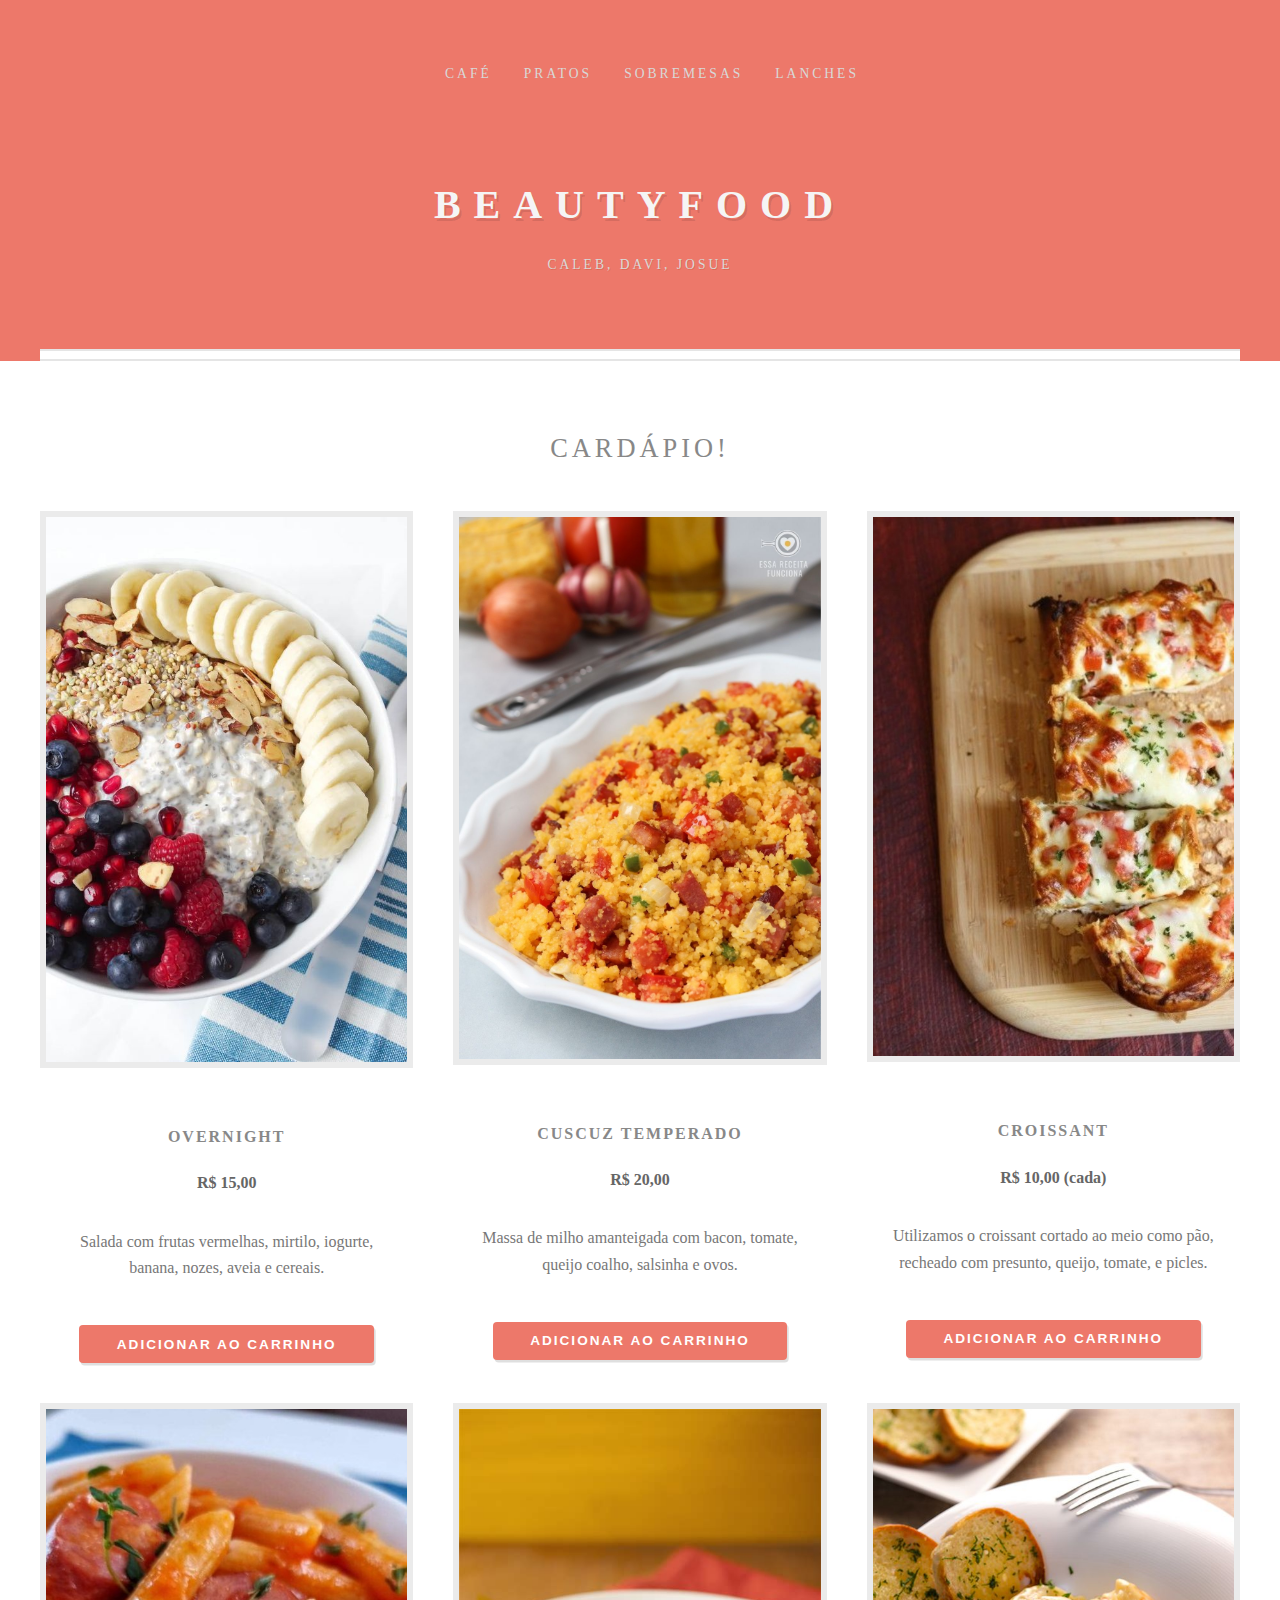
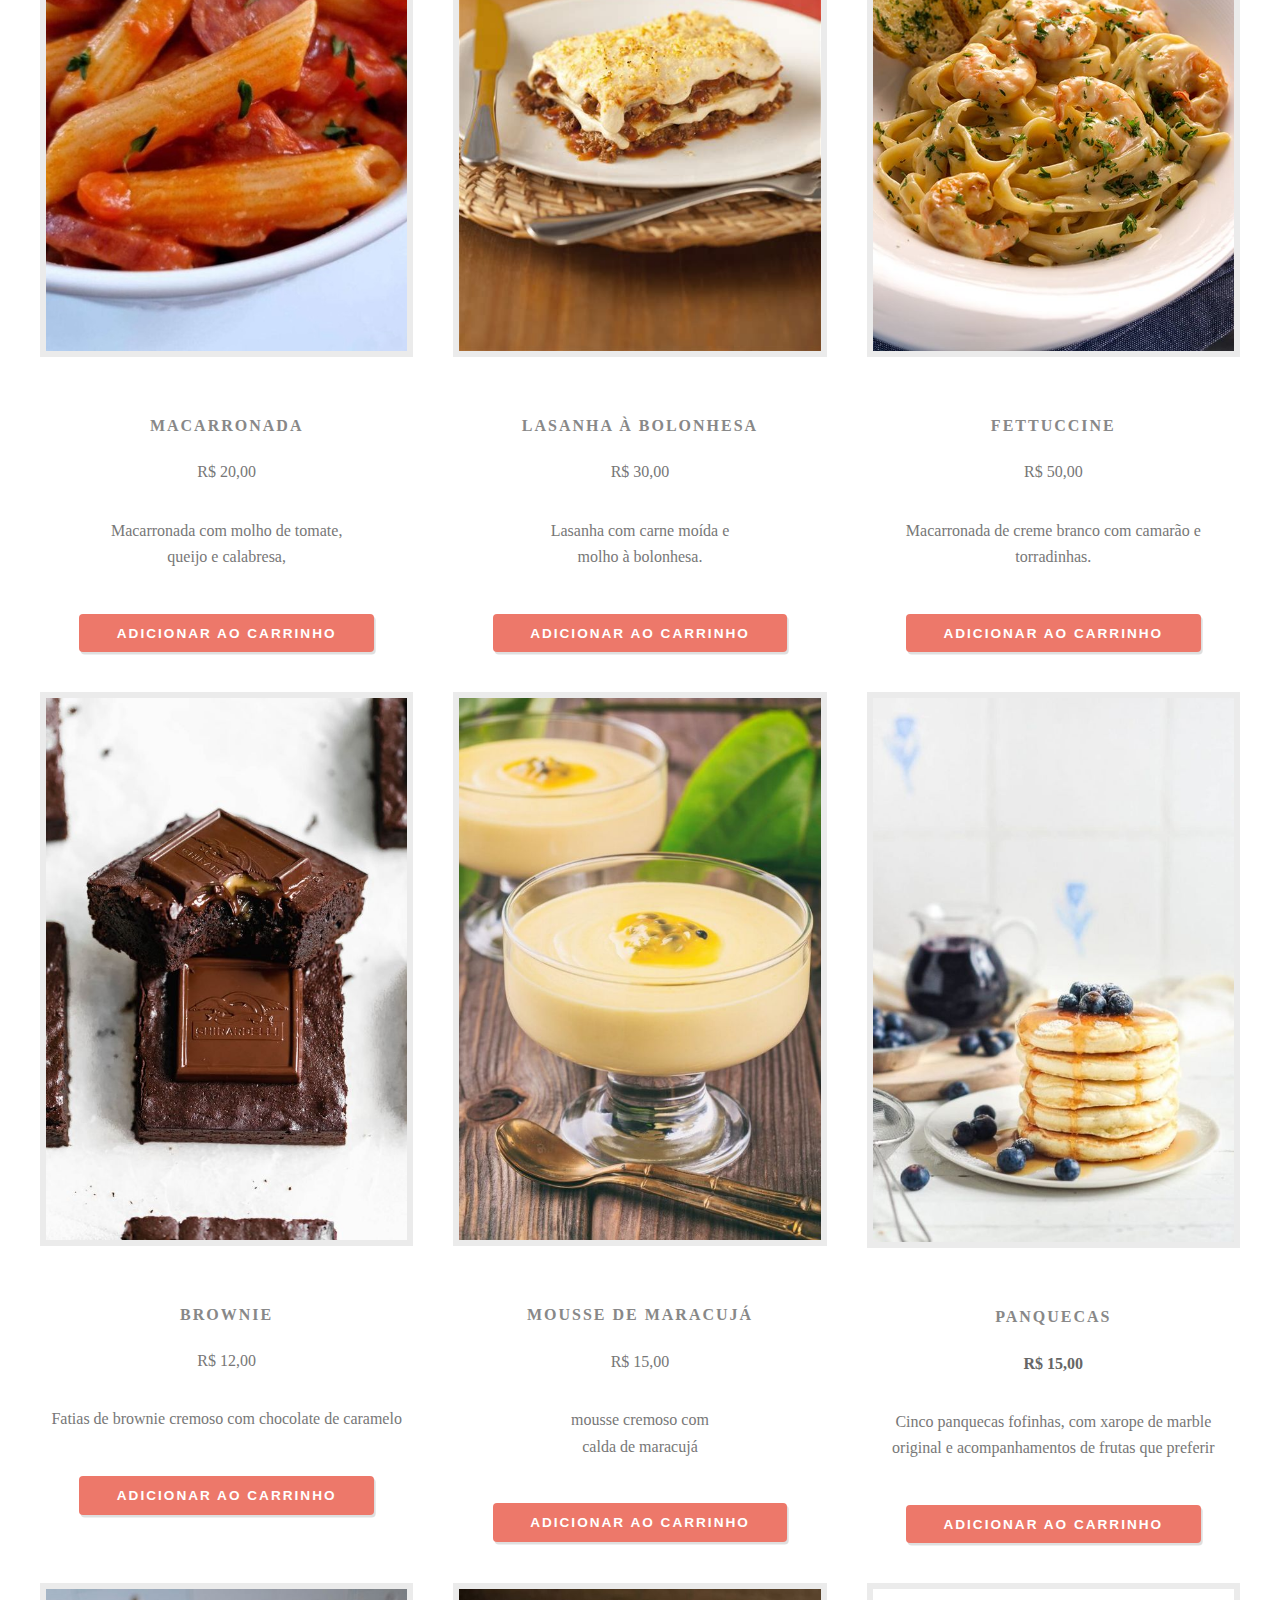
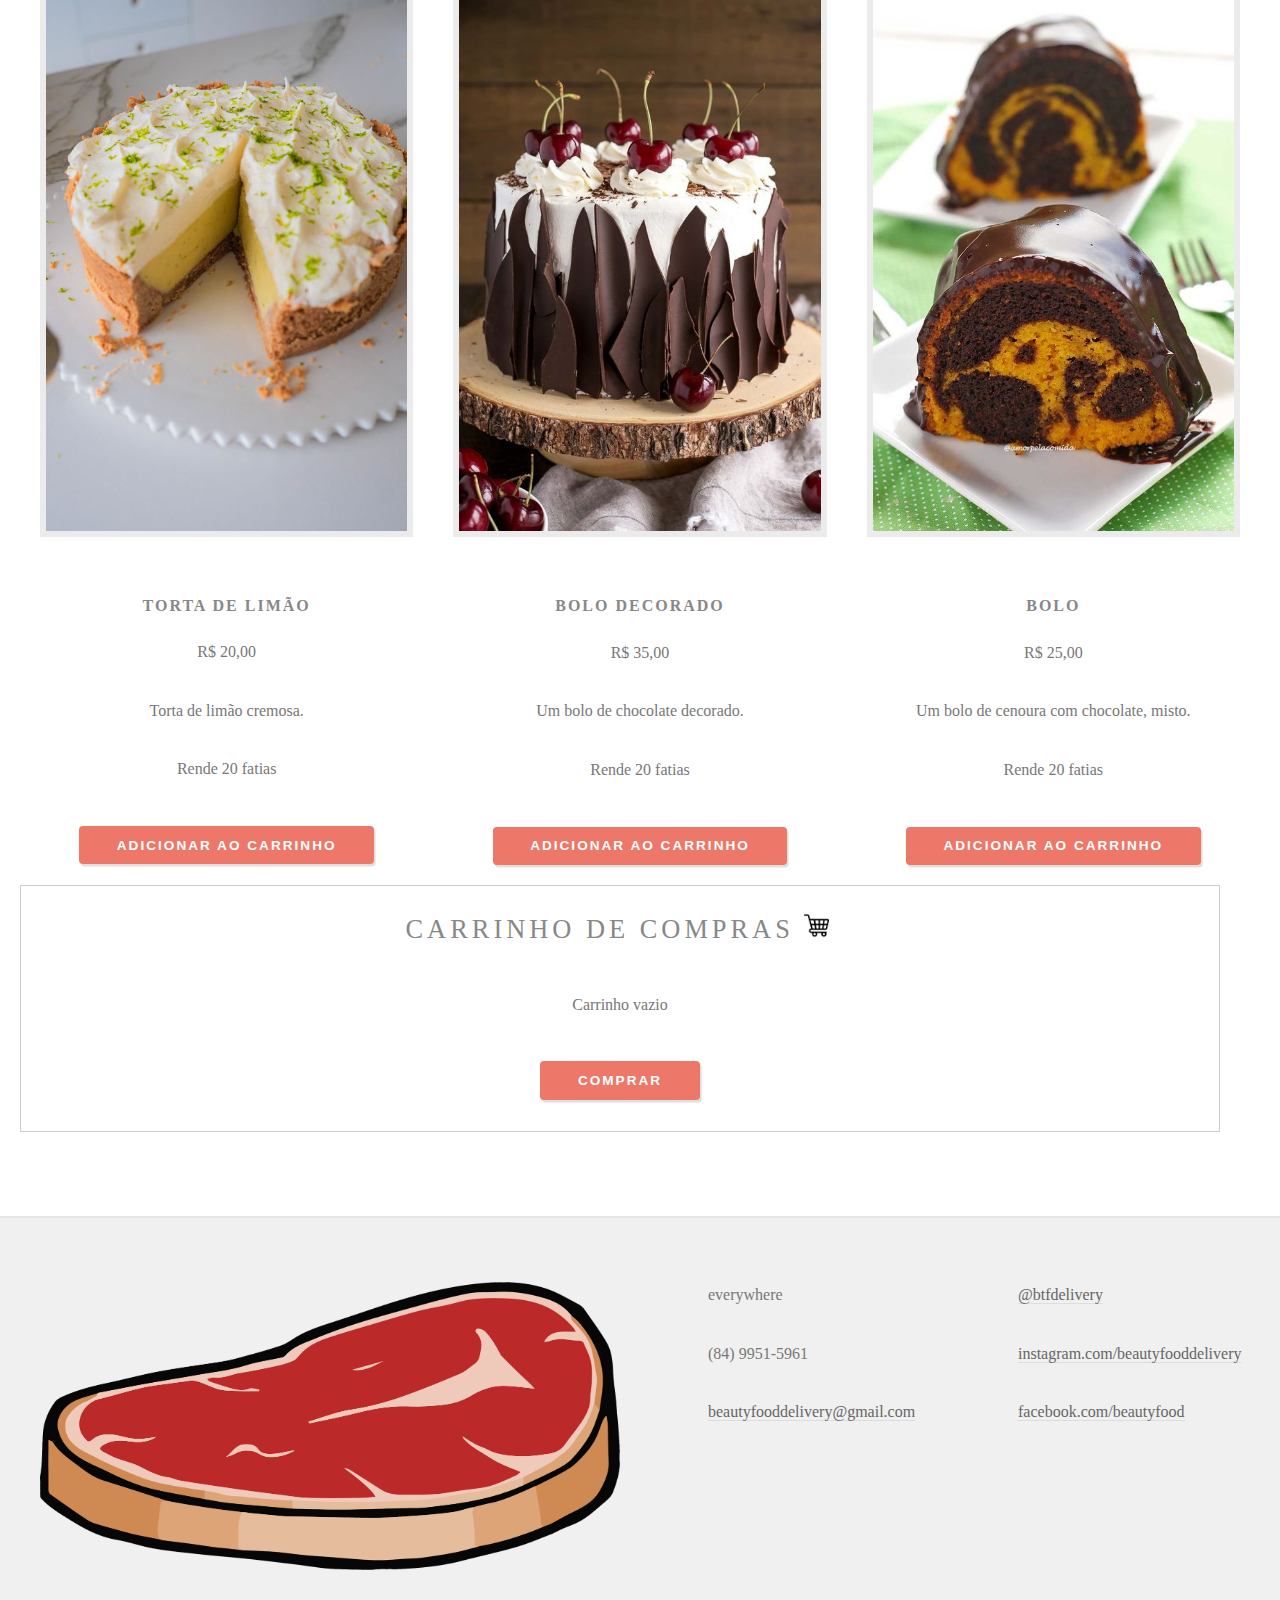
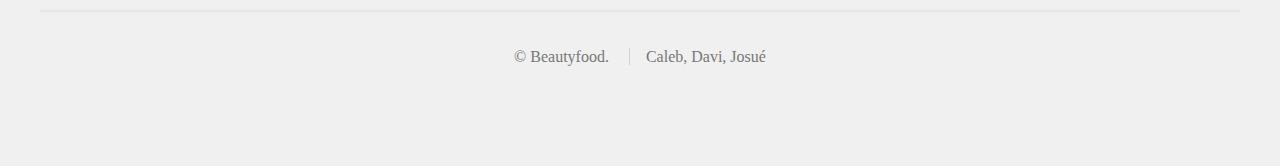
<file: index.html>
<!DOCTYPE HTML>
              <html>
                <head>
                  <title>Beautyfood</title>
                  <meta charset="utf-8" />
                  <meta name="viewport" content="width=device-width, initial-scale=1, user-scalable=no" />
                  <!-- <link rel="stylesheet" href="css/estilos.css"/> -->
                      <link rel="stylesheet" href="assets\css\estilos.css">                   
                  <link rel="icon" href=img/pngwing.com.png>
                </head>
                <body class="homepage is-preload">
                  <div id="page-wrapper">

                  <!-- Header -->
                  <section id="header">
                  <div class="container">

                          <!-- Logo -->
                  <h1 id="logo">Beautyfood</h1>
                  <p>CALEB, DAVI, JOSUE</p>
                          <!-- Nav -->
                  <nav id="nav">
                  <ul>
                      <li><a href="#cafe" class="icon solid fa-home"><span>Café</span></a></li>
                      <li><a href="#almoco" class="icon fa-chart-bar" ><span>Pratos</span></a></li>
                      <li><a href="#doces" class="icon solid fa-cog" href="left-sidebar.html" ><span>Sobremesas</span></a></li>
                      <li><a href="#lanches" class="icon solid fa-sitemap" href="no-sidebar.html"><span>Lanches</span></a></li>
                  </ul>
                  </nav>
                  </div>
                  </section>

                    <!-- Features -->
                      <section id="features">
                      <div class="container">
                      <header>
                      <h2 >CARDÁPIO</strong>!</h2>
                      </header>
                      <div class="row aln-center">
                      <div class="col-4 col-6-medium col-12-small">
                  
                    <!-- CAFE -->
                        <section>
                          <a href="#" id="cafe" class="image featured"><img src="img/Overnight.jpg"  alt="" /></a>
                          <header>
                            <h3>Overnight</h3>
                          </header>
                          <p><strong> R$ 15,00 </strong></p>
                          <p> Salada com frutas vermelhas, mirtilo, iogurte, <br> banana, nozes, aveia e cereais.</p>
                          <button onclick="pao('Overnight', 15, 'img/Overnight.jpg')" >adicionar ao carrinho</button>
                        </section>

                        </div>
                        <div class="col-4 col-6-medium col-12-small">
                      
                              <!-- CAFE -->
                              <section>
                                <a href="#" class="image featured"><img src="img/farofa-de-cuscuz-destaque-essa-receita-funciona-1.jpg" alt="" /></a>
                                <header>
                                  <h3>Cuscuz temperado</h3>
                                </header>
                                <p><strong> R$ 20,00 </strong></p>
                                <p> Massa de milho amanteigada com bacon, tomate,<br> queijo coalho, salsinha e ovos.</p>
                                <button onclick="pao('Cuscuz Temperado', 20, 'img/farofa-de-cuscuz-destaque-essa-receita-funciona-1.jpg')" >adicionar ao carrinho</button>
                              </section>

                          </div>
                    <div class="col-4 col-6-medium col-12-small">
                            <!-- CAFE -->
                      <section>
                        <a href="#" class="image featured"><img src="img/paopizza.jpg" alt="" /></a>
                        <header>
                          <h3> Croissant</h3>
                        </header>
                        <p><strong> R$ 10,00 (cada) </strong></p>
                        <p> Utilizamos o croissant cortado ao meio como pão, recheado com presunto, queijo, tomate, e picles.</p>
                        <button onclick="pao('Pão pizza', 10, 'img/pp.jpg')">adicionar ao carrinho</button>
                      </section>

                        </div>
                      
                        <div class="col-4 col-6-medium col-12-small">

                          
                          <!-- almoço -->
                          <section>
                            <a href="#" id="almoco" class="image featured"><img src="img/macarrao.jpg" alt="" /></a>
                            <header>
                              <h3> Macarronada</h3>
                            </header>
                            <p> R$ 20,00 </p>
                            <p> Macarronada com molho de tomate, <br>queijo e calabresa, </p>
                            <button onclick="pao('Macarronada', 20, 'img/macarrao.jpg')" >adicionar ao carrinho</button>
                          </section>

                      </div>
                      <div class="col-4 col-6-medium col-12-small">

                              <!-- almoço -->
                                <section>
                                  <a href="#" class="image featured" ><img src="img/lasanha2.jpg" alt="" /></a>
                                  <section id="almoco">
                                  <header>
                                    <h3>Lasanha à Bolonhesa</h3>
                                  </header>
                                    <p> R$ 30,00 </p>
                                    <p> Lasanha com carne moída e <br> molho à bolonhesa.</p>
                                  <button onclick="pao('Lasanha', 30, 'img/lasanha2.jpg')" >adicionar ao carrinho</button>
                                </section>
                                  
                            </div>
                            <div class="col-4 col-6-medium col-12-small">

                              <!-- almoço -->
                                <section>
                                  <a href="#" class="image featured"><img src="img/fettuccine Alfredo.jpg" alt="" /></a>
                                  <header>
                                    <h3>Fettuccine</h3>
                                  </header>
                                  <p> R$ 50,00 </p>
                                  <p>Macarronada de creme branco com camarão e torradinhas.</p>
                                  <button onclick="pao('Fettuccine', 50, 'img/fettuccine Alfredo.jpg')" >adicionar ao carrinho</button>
                                </section>

                            </div>
                            <div class="col-4 col-6-medium col-12-small">

                              <!-- almoço -->
                                <section id="doces">
                                  <a href="#" class="image featured" ><img src="img/brownie.jpg" alt="" /></a>
                                  <header>
                                    <h3>Brownie</h3>
                                  </header>
                                   <p> R$ 12,00 </p>
                                  <p>Fatias de brownie cremoso com chocolate de caramelo</p>
                                  <button onclick="pao('Brownie', 12, 'img/brownie.jpg')" >adicionar ao carrinho</button>
                                </section>

                            </div>
                            <div class="col-4 col-6-medium col-12-small">

                              <!-- sobremesas-->
                                <section>
                                  <a href="#" class="image featured"><img src="img/mousse.jpg" alt="" /></a>
                                  <header>
                                    <h3>mousse de maracujá</h3>
                                  </header>
                                  <p> R$ 15,00 </p>
                                   <p> mousse cremoso com <br> calda de maracujá </p>
                                  <button onclick="pao('Mousse de maracujá', 15, 'img/mousse.jpg')" >adicionar ao carrinho</button>
                                </section>

                            </div>
                            <div class="col-4 col-6-medium col-12-small">

                              <!-- sobremesas -->
                                <section>
                                    <a href="#" class="image featured"><img src="img/panquecas.jpg" alt="" /></a>
                                   <section >
                                  <header>
                                   <h3>panquecas</h3>
                                  </header>
                                     <p><strong> R$ 15,00 </strong></p>
                                     <p> Cinco panquecas fofinhas, com xarope de marble <br>original e acompanhamentos de frutas que preferir</p>
                                   <button onclick="pao('Panquecas', 15, 'img/panquecas.jpg')" >adicionar ao carrinho</button>
                                  </section>
                                  </div>
                                 <div class="col-4 col-6-medium col-12-small">

                              <!-- sobremesas -->

                              <section id="lanches">
                                  <a href="#" class="image featured"><img src="img/tortalimao.jpg" alt="" /></a>
                                  <header>
                                    <h3>Torta de limão</h3>
                                  </header>
                                  <p> R$ 20,00 </p>
                                  <p>Torta de limão cremosa.</p>
                                  <p> Rende 20 fatias</p>
                                  <button onclick="pao('Torta de limão', 20, 'img/tortalimao.jpg')" >adicionar ao carrinho</button>
                                </section>

                            </div>
                            <div class="col-4 col-6-medium col-12-small">

                              <!-- sobremesas -->
                                <section>
                                  <a href="#" class="image featured"><img src="img/bolo.jpg" alt="" /></a>
                                  <header>
                                    <h3>Bolo decorado</h3>
                                  </header>
                                  <p> R$ 35,00 </p>
                                  <p> Um bolo de chocolate decorado.</p>
                                  <p> Rende 20 fatias</p>
                                  <button onclick="pao('Bolo', 35, 'img/bolo.jpg')" >adicionar ao carrinho</button>
                                </section>

                            </div>
                            <div class="col-4 col-6-medium col-12-small">

                              <!-- lanche -->
                                <section>
                                  <a href="#" class="image featured"><img src="img/cenoura.jpg" alt="" /></a>
                                  <header>
                                    <h3>bolo</h3>
                                  </header>
                                  <p> R$ 25,00 </p>
                                  <p> Um bolo de cenoura com chocolate, misto.</p>
                                  <p> Rende 20 fatias</p>
                                  <button onclick="pao('Bolo de cenoura', 25, 'img/cenoura.jpg')" >adicionar ao carrinho</button>
                                </section>

                            </div>
                        <section id="carrinho">
                            <h2>Carrinho de compras <img src="img/carrinho-de-compras.ico" alt="aaa" class="carrinho-icon"></h2>
                            <ul id="itensCarrinho"></ul>
                            <p><span id="totalCarrinho">Carrinho vazio</span></p>
                            <button onclick="mostrarInformacao()">Comprar</button>
                          <div id="informacaoAdicional">

                            <section id="header1">
                              <div class="container">
                                 <div class="container">
                                      <h2 align="center">finalizar compra</h2>
                                      <label for="nome">Nome:</label>
                                      <input type="text" id="nome" placeholder="Digite seu nome completo">
                                   <label for="nomePessoa">Email:</label>
                                   <input type="emailPessoa" id="email" placeholder="Digite seu email para contato">
                                      <label for="cepPessoa">CEP:</label>
                                      <input type="text" id="cep" placeholder="Digite o CEP do endereço">
                                      <button onclick="consultarEndereco()">Consultar</button>
                                      <div class="result" id="resultado"></div>
                                   <br>
                                      <table id="tabelaEnderecos">
                                          <thead>
                                              <tr>
                                                  <th>Nome</th>
                                                  <th>Email</th>
                                                  <th>CEP</th>
                                                  <th>Logradouro</th>
                                                  <th>Bairro</th>
                                                  <th>Cidade</th>
                                                  <th>Estado</th>
                                                  <th>Ação</th>
                                              </tr>
                                          </thead>
                                          <tbody style="background-color:#f2f2f2"></tbody>
                                      </table>
                                  </div>
                                <br>
                                <button onclick="realizarCompra()">Confirmar</button>
                              </div>
                            </section>
                          </div>
                        </section>
                          </div>
                        </div>
                      </section>
                    
                    <!-- lanche -->
                    <section id="footer">
                      <div class="container">

                        <div class="row">
                          <div class="col-6 col-12-medium">
                            <section>
                              <form method="post" action="#">
                                <div class="row gtr-50">
                                  <div class="col-12">
                                    <img src="images/pngwing.com.png" width="100%">
                                  </div>

                                </div>

                              </form>
                            </section>
                          </div>

                          <div class="col-6 col-12-medium">
                            <section>
                              <div class="row">
                                <div class="col-6 col-12-small">
                                  <ul class="icons">
                                    <li class="icon solid fa-home">
                                     everywhere
                                    </li>
                                    <li class="icon solid fa-phone">
                                       (84) 9951-5961
                                    </li>
                                    <li class="icon solid fa-envelope">
                                      <a href="#">beautyfooddelivery@gmail.com</a>
                                    </li>
                                  </ul>
                                </div>
                                <div class="col-6 col-12-small">
                                  <ul class="icons">
                                    <li class="icon brands fa-twitter">
                                      <a href="#">@btfdelivery</a>
                                    </li>
                                    <li class="icon brands fa-instagram">
                                      <a href="#">instagram.com/beautyfooddelivery</a>
                                    </li>
                                    <li class="icon brands fa-facebook-f">
                                      <a href="#">facebook.com/beautyfood</a>
                                    </li>
                                  </ul>
                                </div>
                              </div>
                            </section>
                          </div>
                        </div>
                      </div>
                      <div id="copyright" class="container">
                        <ul class="links">
                          <li>&copy; Beautyfood.</li>
                          <li>Caleb, Davi, Josué</li>
                        </ul>
                      </div>
                    </section>

                  </div>
                    <script src="JavaScript.js"></script>
                </body>
              </html>
</file>
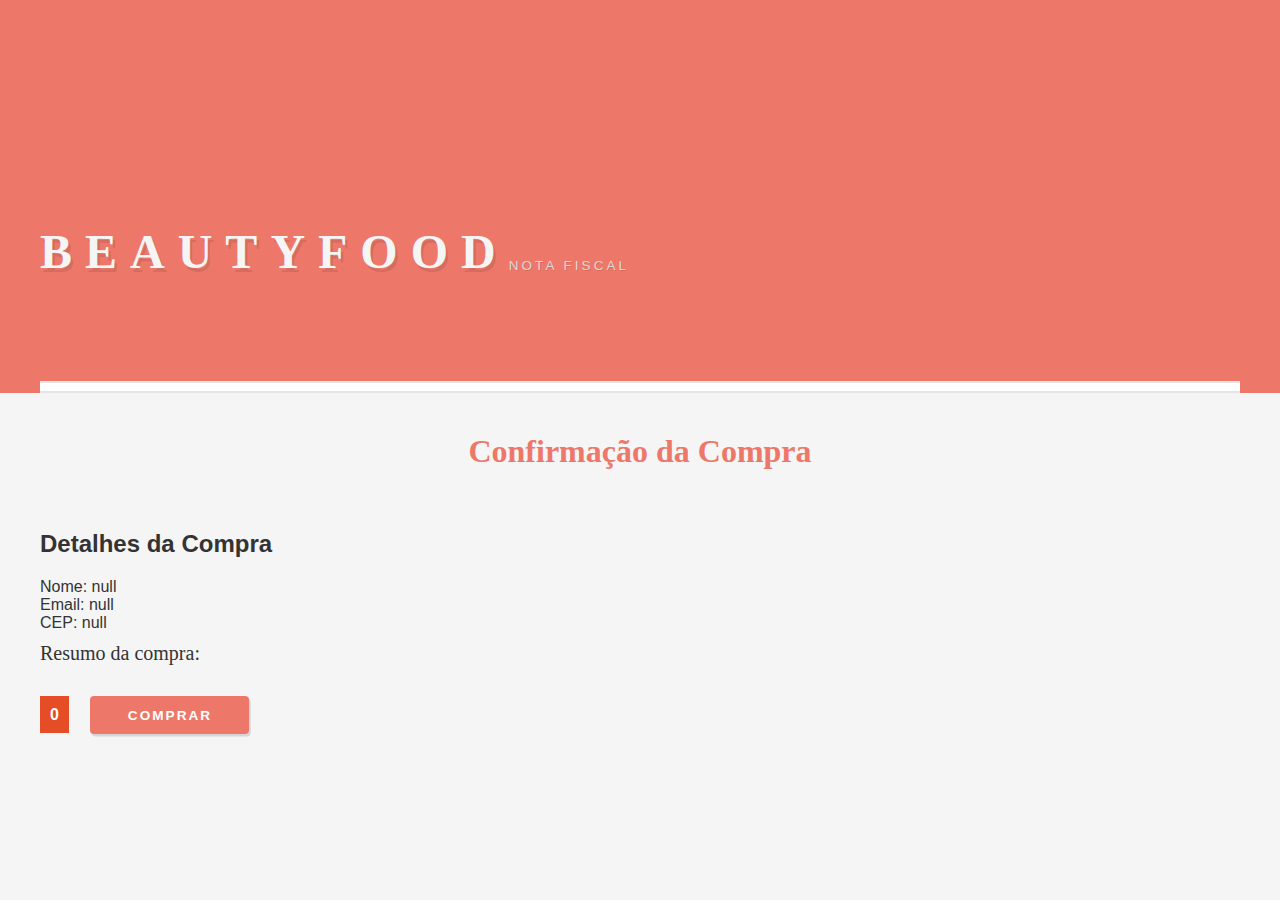
<file: confirmacao.html>
<!DOCTYPE html>
<html lang="pt-br">
<head>
    <meta charset="UTF-8">
    <meta http-equiv="X-UA-Compatible" content="IE=edge">
    <meta name="viewport" content="width=device-width, initial-scale=1.0">
    <title>Confirmação de Compra</title>
    <link rel="stylesheet" href="assets\css\confirmacao.css">
    <link rel="icon" href="img/pngwing.com.png">
    <style>
        .container {
            display: flex;
        }
        #informacaoAdicionalPix {
            display: none; /* Inicia oculto */
            width: 50%;
            text-align: right;
        }
        .total-compra-container {
            display: flex;
            align-items: center;
        }
        #TotalCompra {
            margin-right: 10px; /* Ajusta a margem entre o total e o botão */
        }
        @media screen and (max-width: 768px) {
            .container {
                flex-direction: column;
            }
            #informacaoAdicionalPix {
                width: 100%;
            }
        }
    </style>
</head>
<body>
    <section id="header">
        <div class="container">
            <h1 id="logo">BEAUTYFOOD</h1>
            <br>
            <br>
            <p>Nota Fiscal</p> 
        </div>
    </section>

    <div class="compra">
        <h1>Confirmação da Compra</h1>
    </div>

    <div class="container">
        <!-- Informações do Pedido à Esquerda -->
        <div>
            <h2>Detalhes da Compra</h2>
            <span id="nomePessoa"></span><br>
            <span id="emailPessoa"></span><br>
            <span id="cepPessoa"></span><br>

            <section>
                <ul id="itensComprados">
                    <li>Resumo da compra:</li>
                </ul>
                <div class="total-compra-container">
                    <p><span id="TotalCompra">0</span></p> 
                    <button onclick="mostrarInformacaoPix()" 
style="top: 10px" >Comprar</button>
                </div>
            </section>
        </div>

        <!-- Informações de PIX à Direita -->
        <div id="informacaoAdicionalPix">
            <section id="header1">
                <div class="pix">
                    <h2>Forma de pagamento</h2>
                    <img src="img/chavepix1.jpg" style="width: 200px; height: 200px;">
                    <p>Apenas PIX: (84) 9951-5961</p>
                </div>
            </section>
        </div>
    </div>
  <br>
  <br>
  <br>
  <br>
  <br>
  
    <script src="confirmacao.js"></script>

    <script>
        function mostrarInformacaoPix() {
            var informacaoAdicionalPix = document.getElementById("informacaoAdicionalPix");
            informacaoAdicionalPix.style.display = "block"; // Mostra as informações de PIX
        }
    </script>
</body>
</html>
</file>
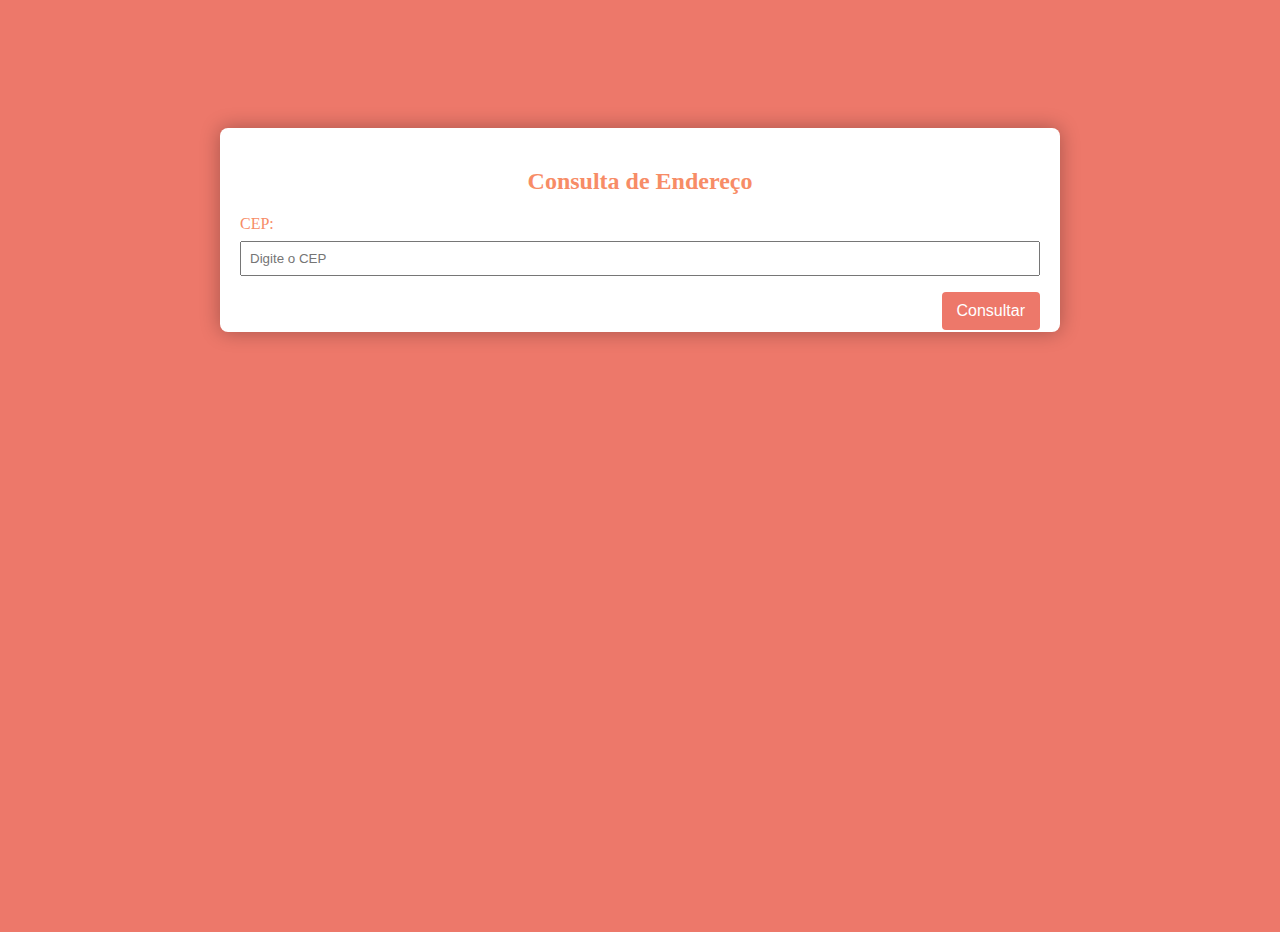
<file: pagamento.html>
<!DOCTYPE html>
<html lang="pt-br">
<head>
  <meta charset="UTF-8">
  <meta name="viewport" content="width=device-width, initial-scale=1.0">
  <title>Consulta de Endereço</title>
  <link rel="stylesheet" type="text/css" href="style.css">
</head>
<body>
<br><br><br><br><br><br>
<div class="container">
  <h2 align="center" >Consulta de Endereço</h2>
  <label for="cep">CEP:</label>
  <input type="text" id="cep" placeholder="Digite o CEP">
  <button onclick="consultarEndereco()">Consultar</button>

<div class="result" id="resultado"></div>
</div>

<script src="script.js"></script>

</body>
</html>
</file>
<file: style.css>
body {
    font-family: "Source Sans Pro";
    margin: 0;
    padding: 0;
    background-color: #ed786a;
    color: rgb(247, 140, 102);
  }
  
  .container {
    max-width: 800px;
    margin: 20px auto;
    background-color: #fff;
    padding: 20px;
    border-radius: 8px;
    box-shadow: 0 0 20px rgba(0, 0, 0, 0.3);
    position: center;
    margin-bottom: 600px;
  }
  
  label {
    display: block;
    margin-bottom: 8px;
  }
  
  input {
    width: 100%;
    padding: 8px;
    margin-bottom: 16px;
    box-sizing: border-box;
  }
  
  button {
    background-color: #ed786a;
    color: #fff;
    padding: 10px 15px;
    border: none;
    border-radius: 4px;
    cursor: pointer;
    font-size: 16px;
    float: right;
    margin-bottom: 15px;
  }
  
  button:hover {
    background-color: #d05f53;
  }
  
  .result {
    margin-top: 20px;
  }
</file>
